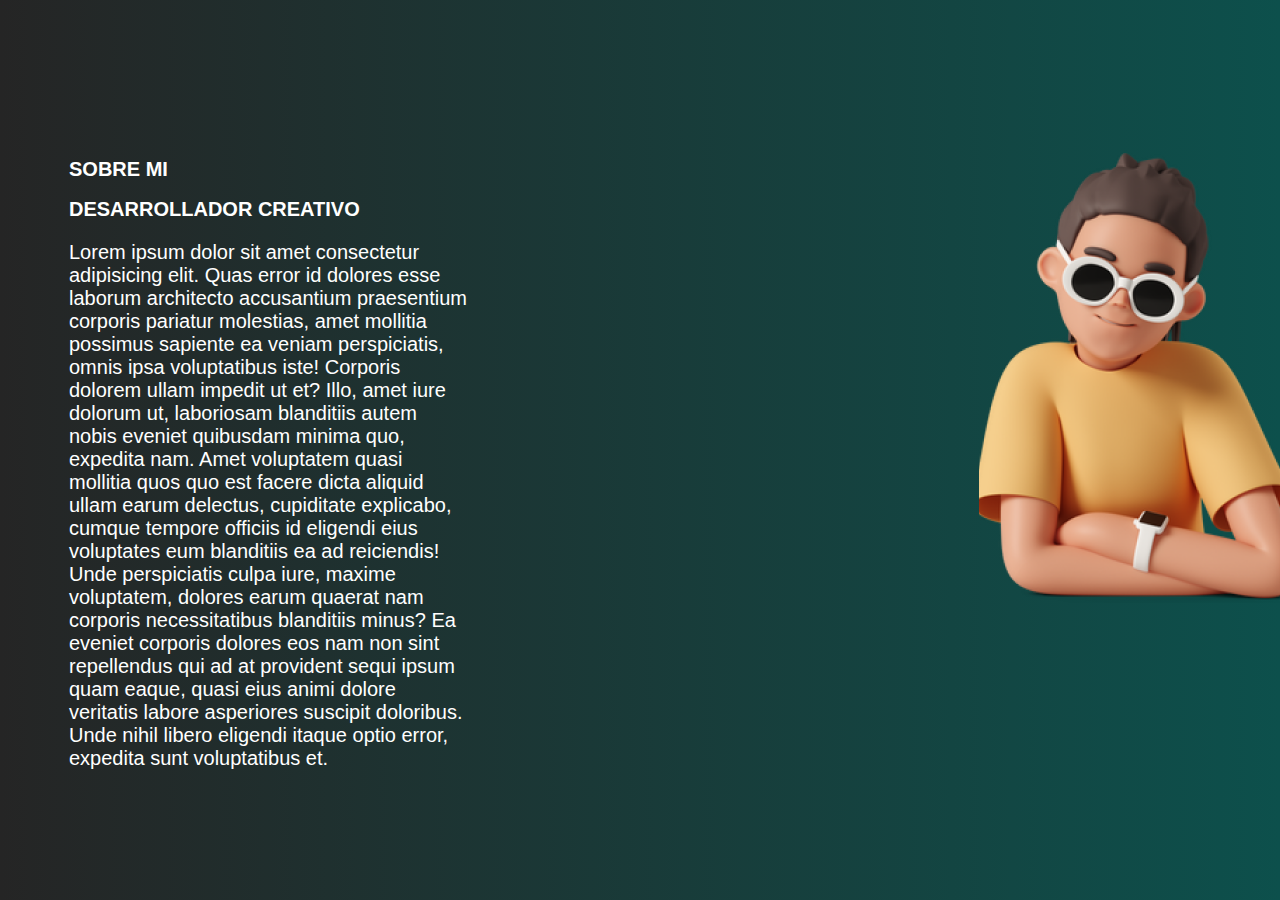
<file: PORTAFOLIO/sobremi.html>
<!DOCTYPE html>
<html lang="en">
<head>
    <meta charset="UTF-8">
    <meta name="viewport" content="width=device-width, initial-scale=1.0">
    <link rel="stylesheet" href="CSS/style2.css">
    <title>SOBRE MI</title>
    
</head>
<body>
   
    <section>
        <div class="left">
            <h1>SOBRE MI</h1>
            <h2>DESARROLLADOR CREATIVO</h2>
            <p>Lorem ipsum dolor sit amet consectetur adipisicing elit. Quas error id dolores esse laborum architecto accusantium praesentium corporis pariatur molestias, amet mollitia possimus sapiente ea veniam perspiciatis, omnis ipsa voluptatibus iste! Corporis dolorem ullam impedit ut et? Illo, amet iure dolorum ut, laboriosam blanditiis autem nobis eveniet quibusdam minima quo, expedita nam. Amet voluptatem quasi mollitia quos quo est facere dicta aliquid ullam earum delectus, cupiditate explicabo, cumque tempore officiis id eligendi eius voluptates eum blanditiis ea ad reiciendis! Unde perspiciatis culpa iure, maxime voluptatem, dolores earum quaerat nam corporis necessitatibus blanditiis minus? Ea eveniet corporis dolores eos nam non sint repellendus qui ad at provident sequi ipsum quam eaque, quasi eius animi dolore veritatis labore asperiores suscipit doloribus. Unde nihil libero eligendi itaque optio error, expedita sunt voluptatibus et.</p>

        </div>

        <div class="right">
            <div data-aos="fade-left" id="imagen"></div>
        </div>
    </section>
                      
             
</body>
</html>
</file>
<file: PORTAFOLIO/CSS/style2.css>
/*ASPECTOS GENERALES*/
@import url('https://fonts.googleapis.com/css2?family=Rubik&display=swap');


body{
 margin: auto;
  font-family: 'Arial', sans-serif;
  display: flex;
  width: 100%;
  height: 100vh;
  background: linear-gradient(90deg, #252525, #0D504C);
 
}


section {
    background: #c9c9c900;
    width: 90%;
    margin: 100px auto;
    padding: 40px;
    display: flex;
    flex-wrap: wrap;
}

.left,.right{
    width: 400px;
    padding: 5px;
}


.left h1,h2,p {
    color: rgb(255, 255, 255);
    font-size: 20px;
}


#imagen {
    width: 347px;
    height: 450px;
    background: url("../IMAGE/Rectangle\ 16.png");
    margin: 8px 500px auto;
    transition: 0.6s;
}
</file>
